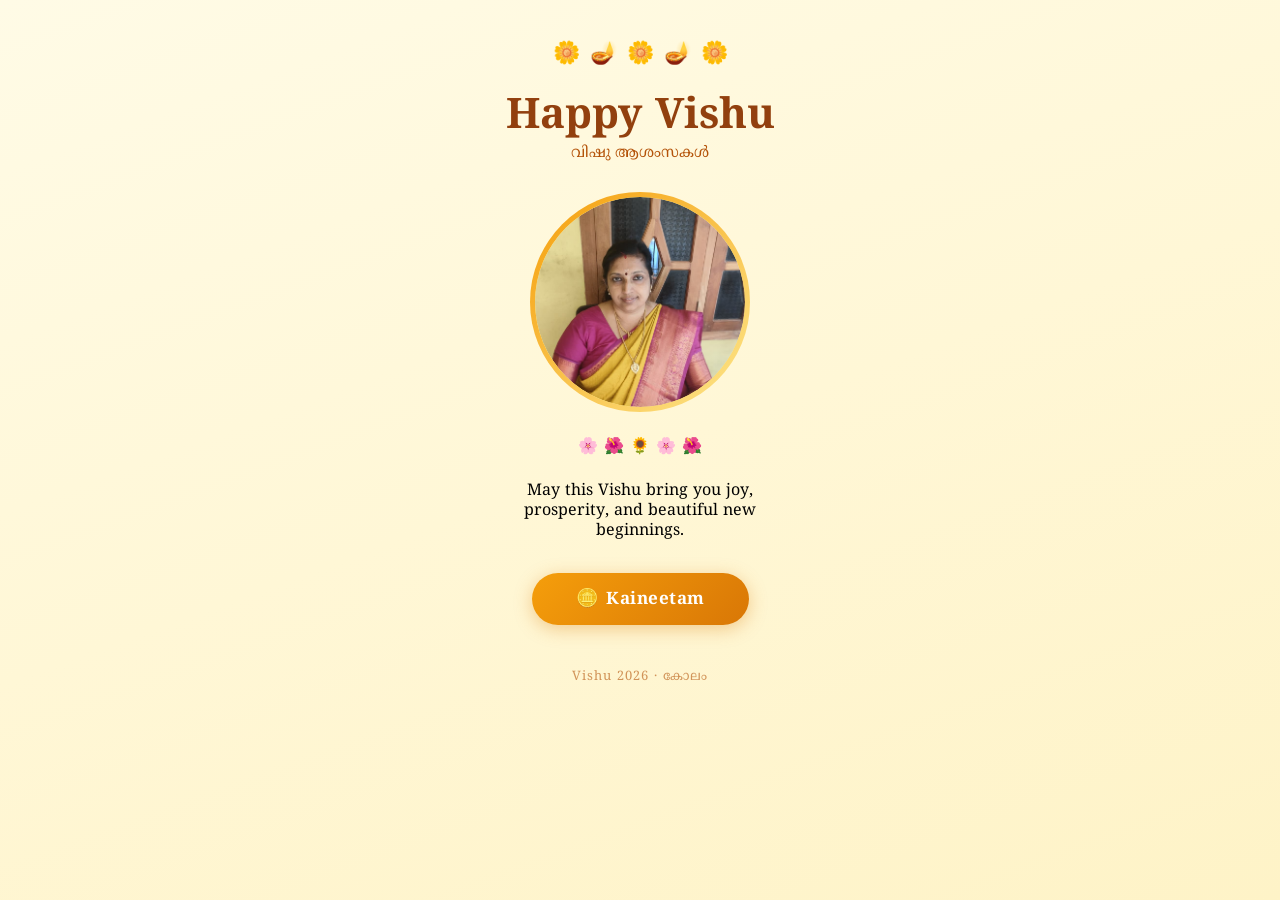
<file: index.html>
<!DOCTYPE html>
<html lang="en">
<head>
  <meta charset="UTF-8">
  <meta name="viewport" content="width=device-width, initial-scale=1.0">
  <title>Happy Vishu</title>

  <!-- Google Font -->
  <link href="https://fonts.googleapis.com/css2?family=Noto+Serif+Malayalam&display=swap" rel="stylesheet">

  <!-- CSS -->
  <link rel="stylesheet" href="styles.css">
</head>

<body>

  <div id="mainPage" class="page main-page active">
    <div class="kani-strip">
      <span>🌼</span><span>🪔</span><span>🌼</span><span>🪔</span><span>🌼</span>
    </div>

    <h1 class="vishu-title">Happy Vishu</h1>
    <p class="vishu-subtitle">വിഷു ആശംസകൾ</p>

    <div class="photo-frame">
      <div class="photo-ring">
        <div class="photo-inner">
          <div class="photo-inner" id="photoInner">
        <img id="userPhoto" src="vishu.jpeg" alt="Your photo">
        </div>
          
         

          <input type="file" id="fileInput" class="upload-input"
                 accept="image/*" onchange="loadPhoto(event)">
        </div>
      </div>
    </div>

    <div class="flowers-row">
      <span class="flower">🌸</span>
      <span class="flower">🌺</span>
      <span class="flower">🌻</span>
      <span class="flower">🌸</span>
      <span class="flower">🌺</span>
    </div>

    <p class="greeting-text">
      May this Vishu bring you joy, prosperity, and beautiful new beginnings.
    </p>

    <button class="kaineetam-btn" onclick="goToSorry()">Kaineetam</button>
<br>
    <p class="vishu-year">Vishu 2026 · കോലം</p>
  </div>

  <div id="sorryPage" class="page sorry-page">
    <div class="sorry-icon">🙅</div>
    <h2 class="sorry-title">No Kaineetam for you!</h2>
    <p class="sorry-sub">Better luck next year 😄</p>

    <div class="confetti-row">
      <span>🪙</span><span>🌼</span><span>🪙</span><span>🌼</span><span>🪙</span>
    </div>

    <button class="back-btn" onclick="goBack()">← Go back</button>
  </div>

  <!-- JS -->
  <script src="script.js"></script>

</body>
</html>
</file>
<file: styles.css>
* { box-sizing: border-box; margin: 0; padding: 0; }

body {
  font-family: 'Noto Serif Malayalam', Georgia, serif;
  min-height: 100vh;
  display: flex;
  align-items: center;
  justify-content: center;
}

.page { display: none; min-height: 100vh; width: 100%; }
.page.active { display: flex; flex-direction: column; align-items: center; }

.main-page {
  background: linear-gradient(160deg, #fffbe6, #fff7d6, #fef3c7);
  padding: 2.5rem 1.5rem;
  position: relative;
}

.kani-strip { display: flex; gap: 10px; margin-bottom: 1.5rem; font-size: 22px; }

.vishu-title {
  font-size: 42px;
  font-weight: 700;
  color: #92400e;
  text-align: center;
}

.vishu-subtitle {
  font-size: 15px;
  color: #b45309;
  text-align: center;
  margin-bottom: 1.8rem;
}

.photo-ring {
  width: 220px;
  height: 220px;
  border-radius: 50%;
  padding: 5px;
  background: linear-gradient(135deg, #f59e0b, #fde68a);
}

.photo-inner {
  width: 100%;
  height: 100%;
  border-radius: 50%;
  overflow: hidden;
  background: #fde68a;
  display: flex;
  align-items: center;
  justify-content: center;
}

.photo-inner img {
  width: 100%;
  height: 100%;
  object-fit: cover;
  display: block;
}

.photo-placeholder {
  text-align: center;
  cursor: pointer;
  color: #b45309;
}

.upload-input { display: none; }

.flowers-row { display: flex; gap: 6px; margin: 1.5rem 0; }

.greeting-text {
  text-align: center;
  max-width: 280px;
  margin-bottom: 2rem;
}

.kaineetam-btn {
      z-index: 1;
      background: linear-gradient(135deg, #f59e0b 0%, #d97706 100%);
      color: #fff;
      border: none;
      border-radius: 50px;
      padding: 14px 44px;
      font-size: 17px;
      font-weight: 700;
      font-family: inherit;
      cursor: pointer;
      letter-spacing: 0.5px;
      box-shadow: 0 4px 18px rgba(217,119,6,0.35);
      transition: transform 0.15s, box-shadow 0.15s;
}
.kaineetam-btn:hover {
      transform: translateY(-2px);
      box-shadow: 0 6px 24px rgba(217,119,6,0.45);
    }

  .kaineetam-btn:active { transform: scale(0.97); }

  .kaineetam-btn::before {
      content: '🪙';
      margin-right: 8px;
      font-size: 18px;
    }

.sorry-page {
      background: linear-gradient(160deg, #fef2f2 0%, #fff1f2 50%, #fce7f3 100%);
      padding: 3rem 1.5rem;
      position: relative;
      overflow: hidden;
      justify-content: center;
      min-height: 100vh;
    }

    .sorry-page::before {
      content: '';
      position: absolute;
      top: -80px; right: -80px;
      width: 240px; height: 240px;
      border-radius: 50%;
      background: rgba(251,113,133,0.12);
    }

    .sorry-icon {
      font-size: 64px;
      margin-bottom: 1rem;
      z-index: 1;
      animation: wobble 1.2s ease-in-out;
    }

    @keyframes wobble {
      0%   { transform: rotate(0deg) scale(0.5); opacity: 0; }
      40%  { transform: rotate(-8deg) scale(1.15); }
      60%  { transform: rotate(6deg) scale(0.95); }
      80%  { transform: rotate(-3deg) scale(1.05); }
      100% { transform: rotate(0deg) scale(1); opacity: 1; }
    }

    .sorry-title {
      font-size: 26px;
      font-weight: 700;
      color: #9f1239;
      text-align: center;
      z-index: 1;
      line-height: 1.3;
      margin-bottom: 0.75rem;
    }

    .sorry-sub {
      font-size: 15px;
      color: #be123c;
      text-align: center;
      z-index: 1;
      margin-bottom: 2rem;
      opacity: 0.75;
    }

    .back-btn {
      z-index: 1;
      background: transparent;
      color: #9f1239;
      border: 1.5px solid #f43f5e;
      border-radius: 50px;
      padding: 11px 30px;
      font-size: 14px;
      font-weight: 600;
      font-family: inherit;
      cursor: pointer;
      transition: background 0.15s, color 0.15s;
    }

    .back-btn:hover { background: #9f1239; color: #fff; }

    .confetti-row {
      font-size: 20px;
      display: flex;
      gap: 8px;
      z-index: 1;
      margin-bottom: 1.5rem;
    }

    .vishu-year {
      font-size: 13px;
      color: #b45309;
      z-index: 1;
      margin-top: 1.5rem;
      opacity: 0.6;
      letter-spacing: 1px;
    }
</file>
